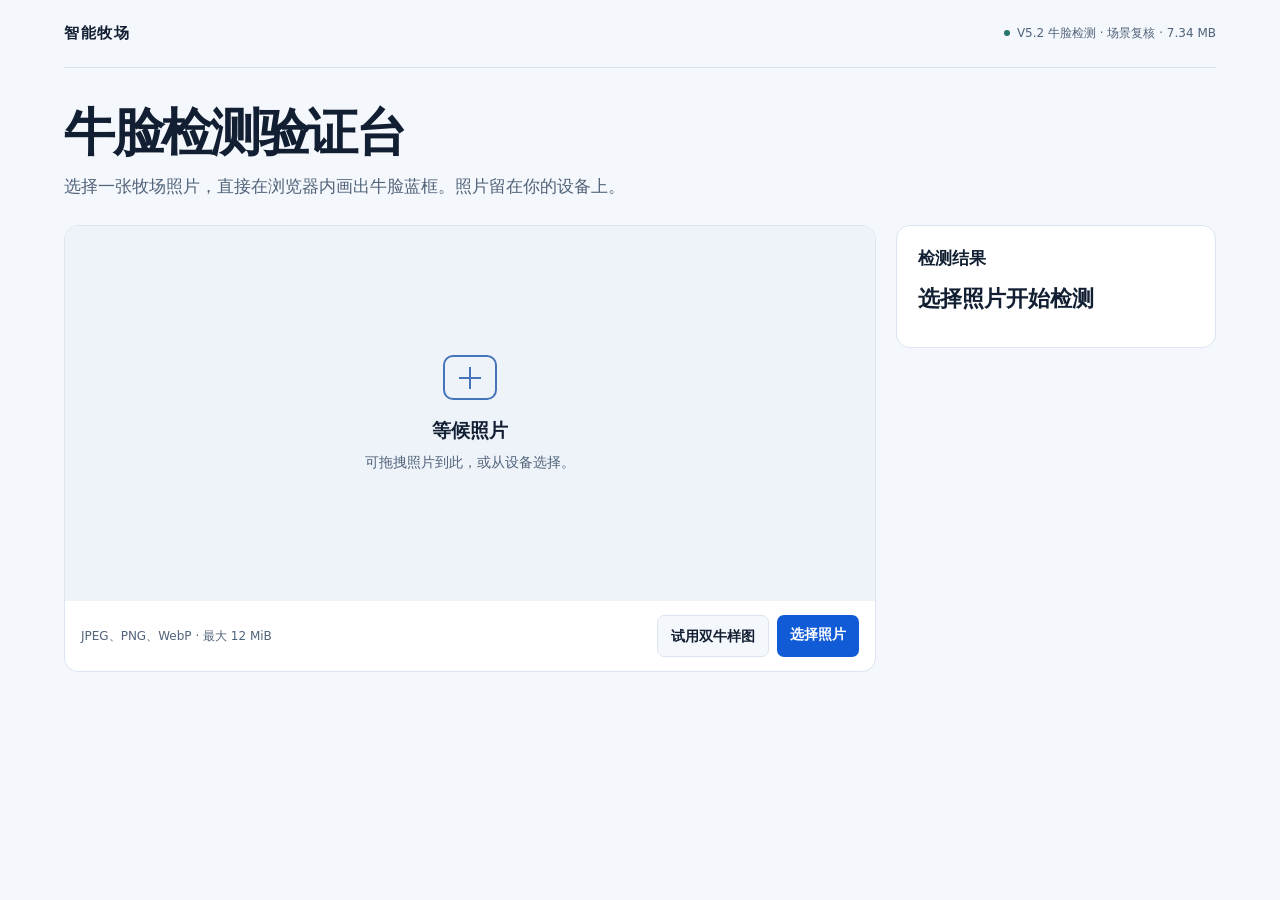
<file: docs/index.html>
<!doctype html>
<html lang="zh-CN">
<head>
  <meta charset="utf-8">
  <meta name="viewport" content="width=device-width, initial-scale=1">
  <title>智能牧场 | V5.2 牛脸检测验证台</title>
  <link rel="stylesheet" href="./style.css">
  <script src="./ort.wasm.min.js" defer></script>
  <script src="./inference.js?v=5.2" defer></script>
  <script src="./app.js?v=5.2" defer></script>
</head>
<body>
  <main>
    <header class="top">
      <a class="brand" href="./">智能牧场</a>
      <p class="health" id="health">正在加载轻量牛脸模型</p>
    </header>
    <section class="intro">
      <h1>牛脸检测验证台</h1>
      <p>选择一张牧场照片，直接在浏览器内画出牛脸蓝框。照片留在你的设备上。</p>
    </section>
    <div class="workbench">
      <section class="workspace" aria-label="照片及检测标注">
        <div id="photo-view" class="photo-view" hidden>
          <img id="photo" alt="待检测的牧场照片">
          <svg id="overlay" xmlns="http://www.w3.org/2000/svg" aria-label="牛脸框"></svg>
        </div>
        <div class="empty" id="blank">
          <span aria-hidden="true" class="crosshair"></span>
          <p>等候照片</p>
          <span>可拖拽照片到此，或从设备选择。</span>
        </div>
        <div class="photo-toolbar">
          <div id="file-description">JPEG、PNG、WebP · 最大 12 MiB</div>
          <div class="actions">
            <button class="secondary" type="button" id="sample">试用双牛样图</button>
            <label class="upload">选择照片<input id="file" type="file" accept="image/jpeg,image/png,image/webp"></label>
          </div>
        </div>
      </section>
      <aside aria-label="检测结果">
        <h2>检测结果</h2>
        <div class="summary" role="status" aria-live="polite" id="summary">选择照片开始检测</div>
        <p id="dimensions" hidden></p>
        <div id="metrics" class="metrics" hidden>
          <div><span>检测耗时</span><strong id="latency"></strong></div>
          <div><span>出框门槛</span><strong id="threshold"></strong></div>
        </div>
        <ol id="results" class="results"></ol>
        <section class="output-actions" id="output-actions" hidden>
          <button class="secondary" type="button" id="toggle" aria-pressed="true">隐藏蓝框</button>
          <button class="secondary" type="button" id="download">保存坐标</button>
        </section>
      </aside>
    </div>
  </main>
</body>
</html>
</file>
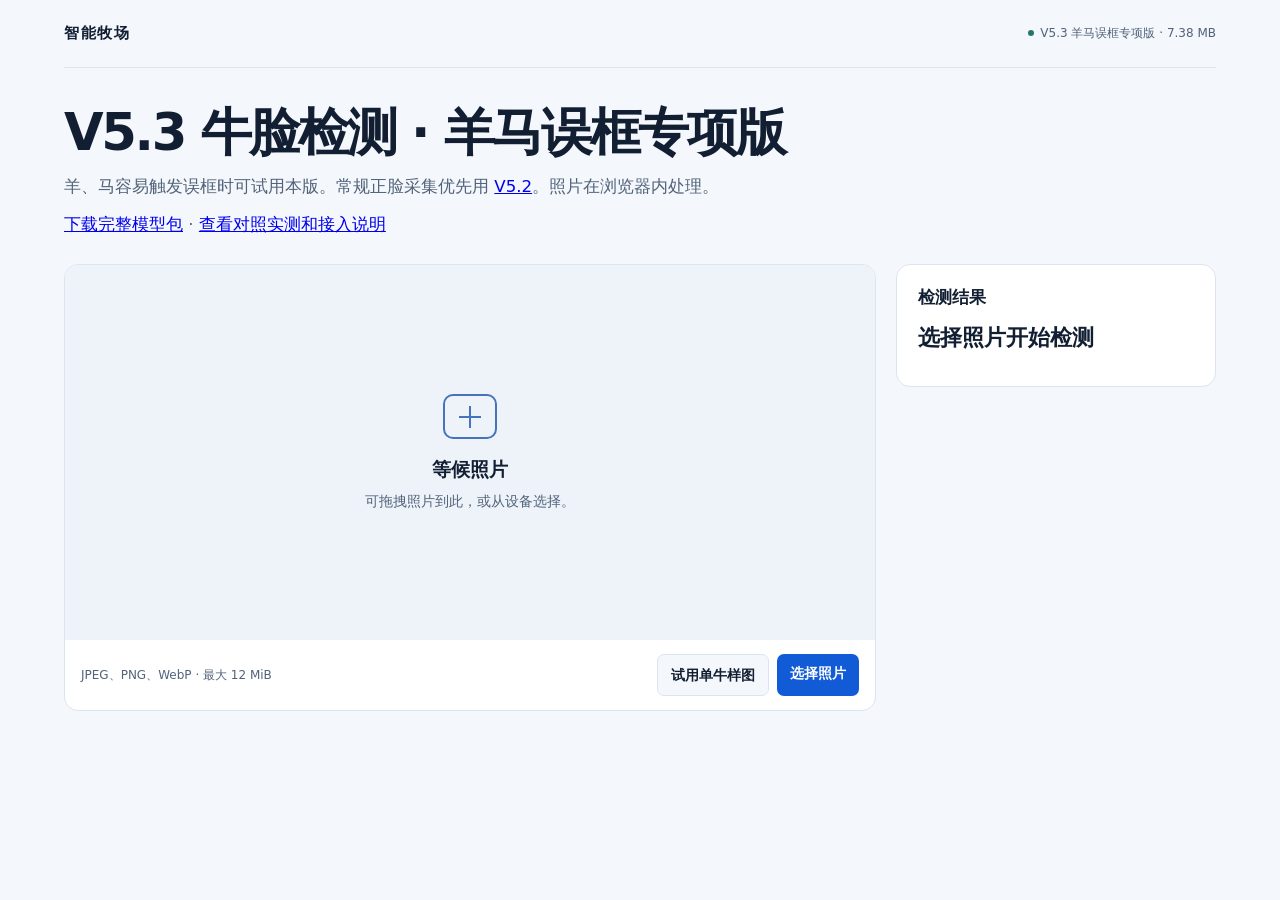
<file: docs/v5.3/index.html>
<!doctype html>
<html lang="zh-CN">
<head>
  <meta charset="utf-8">
  <meta name="viewport" content="width=device-width, initial-scale=1">
  <title>智能牧场 | V5.3 羊马误框专项版</title>
  <link rel="stylesheet" href="../style.css">
  <script src="../ort.wasm.min.js" defer></script>
  <script src="./inference.js?v=5.3" defer></script>
  <script src="./app.js?v=5.3" defer></script>
</head>
<body>
  <main>
    <header class="top">
      <a class="brand" href="./">智能牧场</a>
      <p class="health" id="health">正在加载轻量牛脸模型</p>
    </header>
    <section class="intro">
      <h1>V5.3 牛脸检测 · 羊马误框专项版</h1>
      <p>羊、马容易触发误框时可试用本版。常规正脸采集优先用 <a href="../">V5.2</a>。照片在浏览器内处理。</p>
      <p><a href="https://github.com/henryyangms-max/smart-ranch-cattle-presence/releases/download/cow-face-mobile-v5.3/cow-face-mobile-v5.3.zip">下载完整模型包</a> · <a href="https://github.com/henryyangms-max/smart-ranch-cattle-presence/releases/tag/cow-face-mobile-v5.3">查看对照实测和接入说明</a></p>
    </section>
    <div class="workbench">
      <section class="workspace" aria-label="照片及检测标注">
        <div id="photo-view" class="photo-view" hidden>
          <img id="photo" alt="待检测的牧场照片">
          <svg id="overlay" xmlns="http://www.w3.org/2000/svg" aria-label="牛脸框"></svg>
        </div>
        <div class="empty" id="blank">
          <span aria-hidden="true" class="crosshair"></span>
          <p>等候照片</p>
          <span>可拖拽照片到此，或从设备选择。</span>
        </div>
        <div class="photo-toolbar">
          <div id="file-description">JPEG、PNG、WebP · 最大 12 MiB</div>
          <div class="actions">
            <button class="secondary" type="button" id="sample">试用单牛样图</button>
            <label class="upload">选择照片<input id="file" type="file" accept="image/jpeg,image/png,image/webp"></label>
          </div>
        </div>
      </section>
      <aside aria-label="检测结果">
        <h2>检测结果</h2>
        <div class="summary" role="status" aria-live="polite" id="summary">选择照片开始检测</div>
        <p id="dimensions" hidden></p>
        <div id="metrics" class="metrics" hidden>
          <div><span>检测耗时</span><strong id="latency"></strong></div>
          <div><span>出框门槛</span><strong id="threshold"></strong></div>
        </div>
        <ol id="results" class="results"></ol>
        <section class="output-actions" id="output-actions" hidden>
          <button class="secondary" type="button" id="toggle" aria-pressed="true">隐藏蓝框</button>
          <button class="secondary" type="button" id="download">保存坐标</button>
        </section>
      </aside>
    </div>
  </main>
</body>
</html>
</file>
<file: docs/style.css>
:root {
  color-scheme:light; --paper:#f4f7fb; --card:#fff; --ink:#121f33; --quiet:#51637a;
  --line:#dce5ef; --blue:#125bd6; --dark:#15263c; --focus:#156dff;
  font-family:"Instrument Sans","PingFang SC","Microsoft YaHei",system-ui,sans-serif;
}
*{box-sizing:border-box}
[hidden]{display:none!important}
body{margin:0;background:var(--paper);color:var(--ink)}
main{max-width:1370px;padding:0 clamp(16px,5vw,70px) 48px;margin:auto}
.top{display:flex;align-items:center;justify-content:space-between;height:68px;border-bottom:1px solid var(--line);gap:12px}
.brand{font-size:15px;letter-spacing:.10em;text-decoration:none;font-weight:760;color:var(--ink)}
.health{font-size:12px;color:var(--quiet);text-align:right;line-height:1.4}
.health::before{content:"";display:inline-block;width:6px;height:6px;border-radius:50%;background:#27766b;margin-right:.55em;vertical-align:1px}
.intro{padding:36px 0 25px}
h1{margin:0;font-weight:780;font-size:clamp(32px,4vw,54px);letter-spacing:-.045em;line-height:1.13}
.intro p{margin:12px 0 0;color:var(--quiet);line-height:1.6;font-size:clamp(14px,1.3vw,17px)}
.workbench{display:grid;grid-template-columns:minmax(0,1fr) minmax(250px,320px);gap:20px;align-items:start}
.workspace,aside{background:var(--card);border:1px solid var(--line);border-radius:14px;overflow:hidden}
.empty{min-height:375px;background:#eef3fa;color:#51637a;text-align:center;display:grid;justify-items:center;align-content:center;gap:8px}
.empty p{color:var(--ink);font-size:19px;font-weight:680;margin:10px 0 2px}
.empty span{font-size:14px}
.crosshair{width:54px;height:45px;display:block;border:2px solid #4674bb;border-radius:10px;position:relative}
.crosshair::before,.crosshair::after{position:absolute;content:"";background:#4674bb;top:50%;left:50%;transform:translate(-50%,-50%)}
.crosshair::before{width:22px;height:2px}
.crosshair::after{width:2px;height:22px}
.workspace.dragging{outline:3px solid var(--focus);outline-offset:2px}
.photo-view{display:grid;place-items:center;background:var(--dark);position:relative}
.photo-view img{display:block;width:100%;height:auto}
.photo-view svg{position:absolute;inset:0;width:100%;height:100%;pointer-events:none;overflow:visible}
.photo-toolbar{padding:14px 16px;display:flex;align-items:center;gap:12px;justify-content:space-between}
#file-description{color:var(--quiet);font-size:12px;overflow-wrap:anywhere}
.actions,.output-actions{display:flex;gap:8px;flex-wrap:wrap}
button,.upload{font:inherit;font-size:14px;font-weight:670;min-height:42px;padding:9px 13px;border-radius:7px;line-height:1.5;cursor:pointer}
.secondary{border:1px solid var(--line);background:var(--paper);color:var(--ink)}
.secondary:hover{background:#eaf1fa}
.upload{display:inline-block;position:relative;background:var(--blue);color:#fff;white-space:nowrap}
.upload:hover{background:#0c4eba}
.upload input{opacity:0;position:absolute;inset:0;width:100%;cursor:pointer}
button:focus-visible,.upload:focus-within,a:focus-visible{outline:3px solid var(--focus);outline-offset:3px}
aside{padding:21px}
h2{font-size:17px;margin:0 0 14px;font-weight:750}
.summary{font-size:22px;font-weight:750;line-height:1.35}
.summary.error{color:#9c2437;font-size:17px}
#dimensions{color:var(--quiet);font-size:13px;margin:6px 0 0}
.metrics{display:grid;grid-template-columns:1fr 1fr;margin-top:18px;gap:10px;padding:12px 0;border-top:1px solid var(--line);border-bottom:1px solid var(--line)}
.metrics span{display:block;font-size:12px;color:var(--quiet);margin-bottom:5px}
.metrics strong{font-size:15px}
.results{list-style:none;padding:0;margin:0 0 12px}
.results li{padding:12px 0;border-bottom:1px solid var(--line);display:flex;justify-content:space-between;gap:8px;font-size:14px}
.results b{color:var(--blue);font-variant-numeric:tabular-nums}
@media (max-width:800px){.workbench{grid-template-columns:1fr}.intro{padding-top:26px}.empty{min-height:245px}}
@media (max-width:480px){.photo-toolbar{align-items:flex-start;flex-direction:column}.actions{width:100%}.actions>*{flex:1;text-align:center}.top{height:57px}}
</file>
